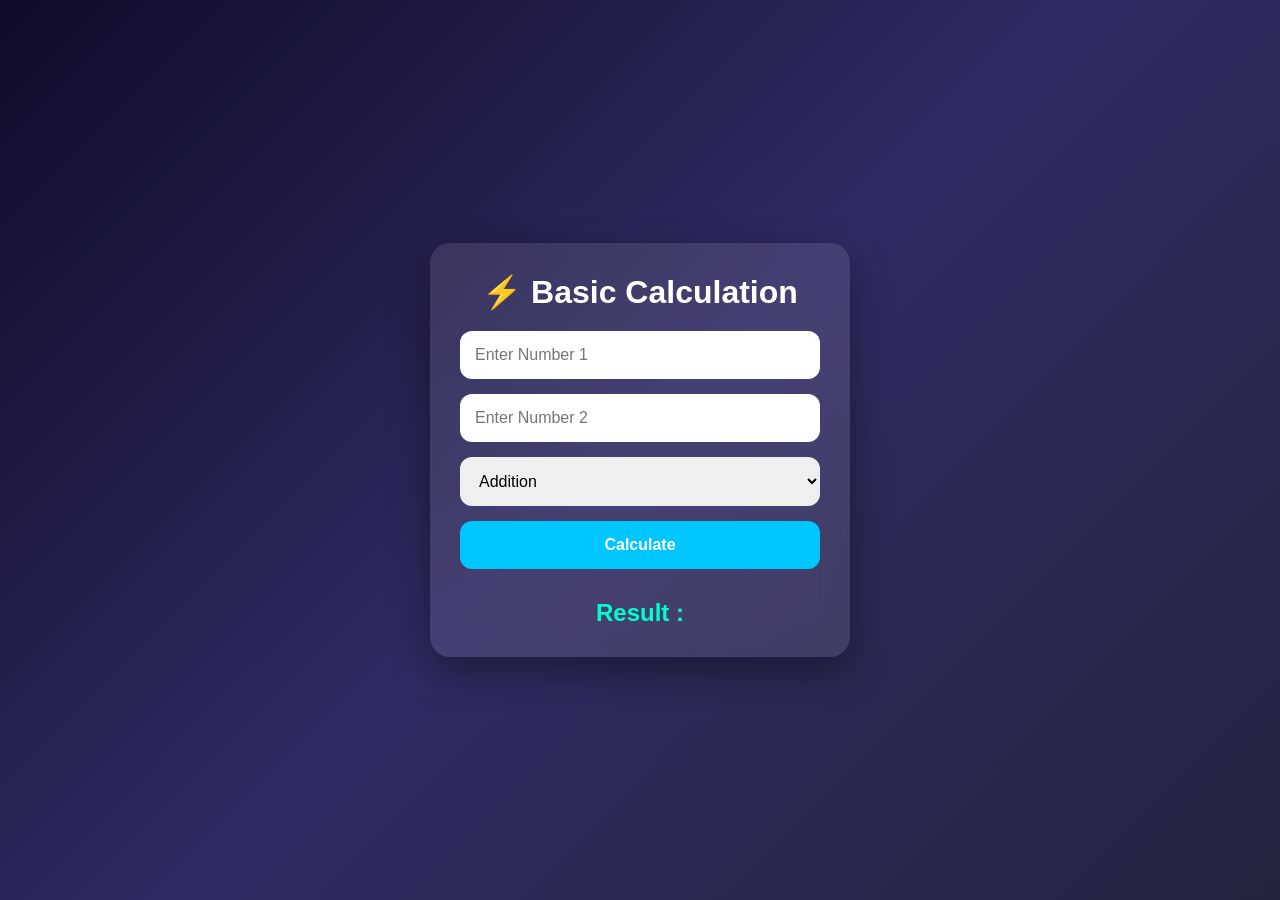
<file: Basic Calculation/index.html>
<!doctype html>
<html lang="en">
  <head>
    <meta charset="UTF-8" />
    <meta name="viewport" content="width=device-width, initial-scale=1.0" />
    <title>Basic Calculation</title>
    <link rel="stylesheet" href="style.css" />
  </head>
  <body>
    <div class="calculator">
      <h1>⚡ Basic Calculation</h1>

      <input type="number" id="num1" placeholder="Enter Number 1" />
      <input type="number" id="num2" placeholder="Enter Number 2" />

      <select id="operation">
        <option value="add">Addition</option>
        <option value="sub">Subtraction</option>
        <option value="mul">Multiplication</option>
        <option value="div">Division</option>
        <option value="mod">Modulus</option>
        <option value="pow">Power</option>
        <option value="square">Square</option>
        <option value="cube">Cube</option>
        <option value="percentage">Percentage</option>
        <option value="average">Average</option>
        <option value="max">Maximum</option>
        <option value="min">Minimum</option>
        <option value="inc">Increment</option>
        <option value="dec">Decrement</option>
        <option value="double">Double</option>
        <option value="half">Half</option>
        <option value="discount">Discount Price</option>
        <option value="gst">Add GST (18%)</option>
        <option value="area">Rectangle Area</option>
        <option value="perimeter">Rectangle Parameter</option>
      </select>

      <button onclick="calculate()">Calculate</button>
      <div id="result">Result :</div>
    </div>

    <script src="1.js"></script>
  </body>
</html>
</file>
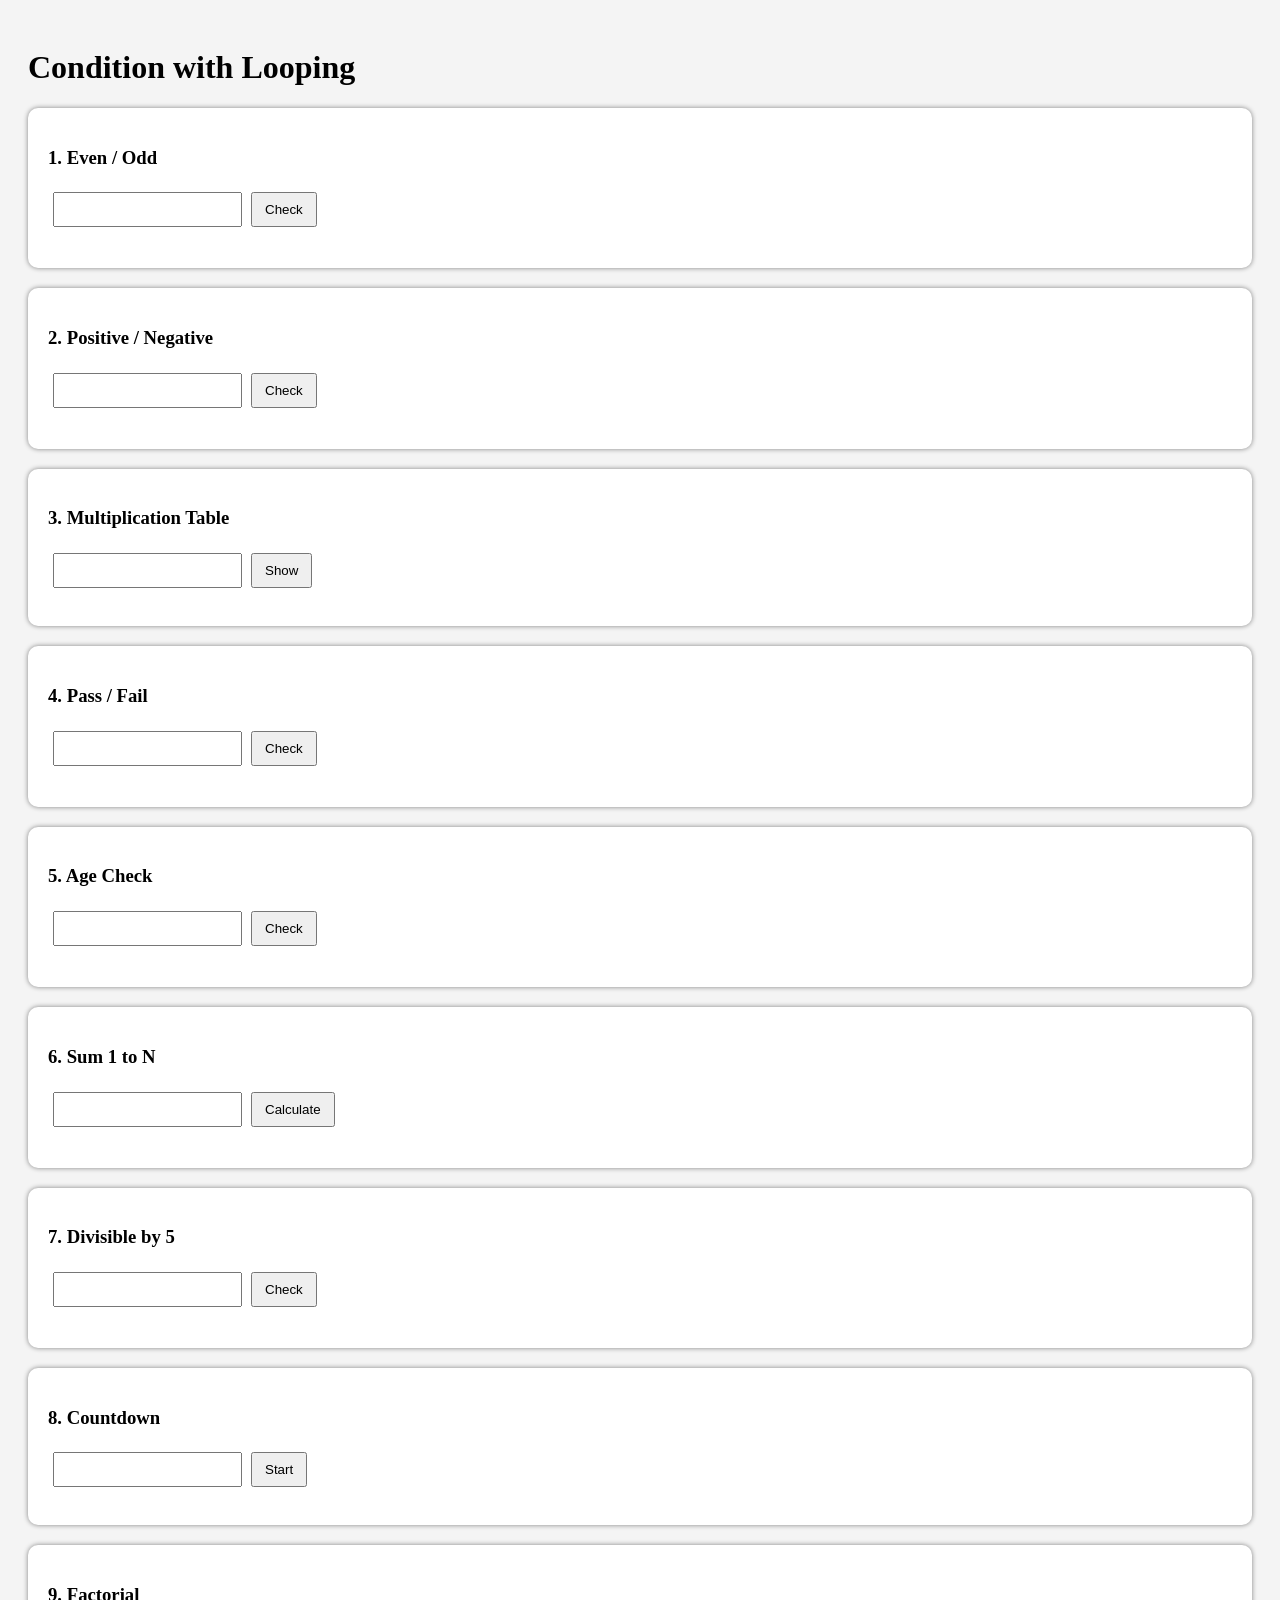
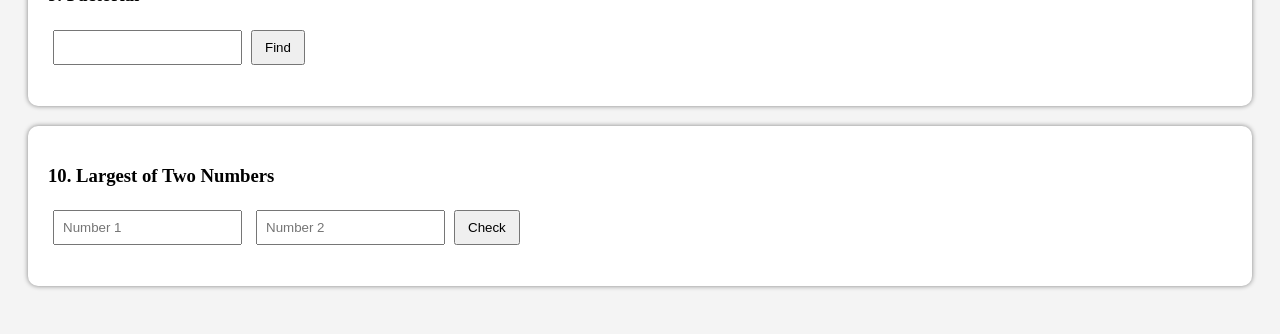
<file: Condition with Looping/index.html>
<!doctype html>
<html lang="en">
  <head>
    <meta charset="UTF-8" />
    <title>Condition with Looping</title>
    <style>
      body {
        font-family: "Times New Roman", Times, serif;
        padding: 20px;
        background: #f4f4f4;
      }
      .box {
        background: white;
        padding: 20px;
        margin-bottom: 20px;
        border-radius: 10px;
        box-shadow: 0 0 5px gray;
      }
      input {
        padding: 8px;
        margin: 5px;
      }
      button {
        padding: 8px 12px;
        cursor: pointer;
      }
    </style>
  </head>
  <body>
    <h1>Condition with Looping</h1>

    <div class="box">
      <h3>1. Even / Odd</h3>
      <input id="num1" type="number" />
      <button onclick="checkEvenOdd()">Check</button>
      <p id="result1"></p>
    </div>

    <div class="box">
      <h3>2. Positive / Negative</h3>
      <input id="num2" type="number" />
      <button onclick="checkSign()">Check</button>
      <p id="result2"></p>
    </div>

    <div class="box">
      <h3>3. Multiplication Table</h3>
      <input id="num3" type="number" />
      <button onclick="table()">Show</button>
      <pre id="result3"></pre>
    </div>

    <div class="box">
      <h3>4. Pass / Fail</h3>
      <input id="marks" type="number" />
      <button onclick="checkMarks()">Check</button>
      <p id="result4"></p>
    </div>

    <div class="box">
      <h3>5. Age Check</h3>
      <input id="age" type="number" />
      <button onclick="checkAge()">Check</button>
      <p id="result5"></p>
    </div>

    <div class="box">
      <h3>6. Sum 1 to N</h3>
      <input id="num6" type="number" />
      <button onclick="sumNum()">Calculate</button>
      <p id="result6"></p>
    </div>

    <div class="box">
      <h3>7. Divisible by 5</h3>
      <input id="num7" type="number" />
      <button onclick="checkDiv()">Check</button>
      <p id="result7"></p>
    </div>

    <div class="box">
      <h3>8. Countdown</h3>
      <input id="num8" type="number" />
      <button onclick="countDown()">Start</button>
      <pre id="result8"></pre>
    </div>

    <div class="box">
      <h3>9. Factorial</h3>
      <input id="num9" type="number" />
      <button onclick="factorial()">Find</button>
      <p id="result9"></p>
    </div>

    <div class="box">
      <h3>10. Largest of Two Numbers</h3>
      <input id="num10a" type="number" placeholder="Number 1" />
      <input id="num10b" type="number" placeholder="Number 2" />
      <button onclick="largest()">Check</button>
      <p id="result10"></p>
    </div>

    <script src="1.js"></script>
  </body>
</html>
</file>
<file: Basic Calculation/style.css>
* {
  margin: 0;
  padding: 0;
  box-sizing: border-box;
  font-family: Arial, sans-serif;
}

body {
  min-height: 100vh;
  display: flex;
  justify-content: center;
  align-items: center;
  background: linear-gradient(135deg, #0f0c29, #302b63, #24243e);
}

.calculator {
  width: 420px;
  padding: 30px;
  border-radius: 20px;
  background: rgba(255, 255, 255, 0.1);
  backdrop-filter: blur(15px);
  box-shadow: 0 15px 40px rgba(0, 0, 0, 0.4);
}

h1 {
  text-align: center;
  color: white;
  margin-bottom: 20px;
}

input,
select,
button {
  width: 100%;
  padding: 15px;
  margin-bottom: 15px;
  border: none;
  border-radius: 12px;
  font-size: 16px;
}

button {
  background: #00c6ff;
  color: white;
  font-weight: bold;
  cursor: pointer;
}

button:hover {
  background: #0072ff;
}

#result {
  color: #00ffd0;
  font-size: 24px;
  text-align: center;
  font-weight: bold;
  margin-top: 15px;
}
</file>
